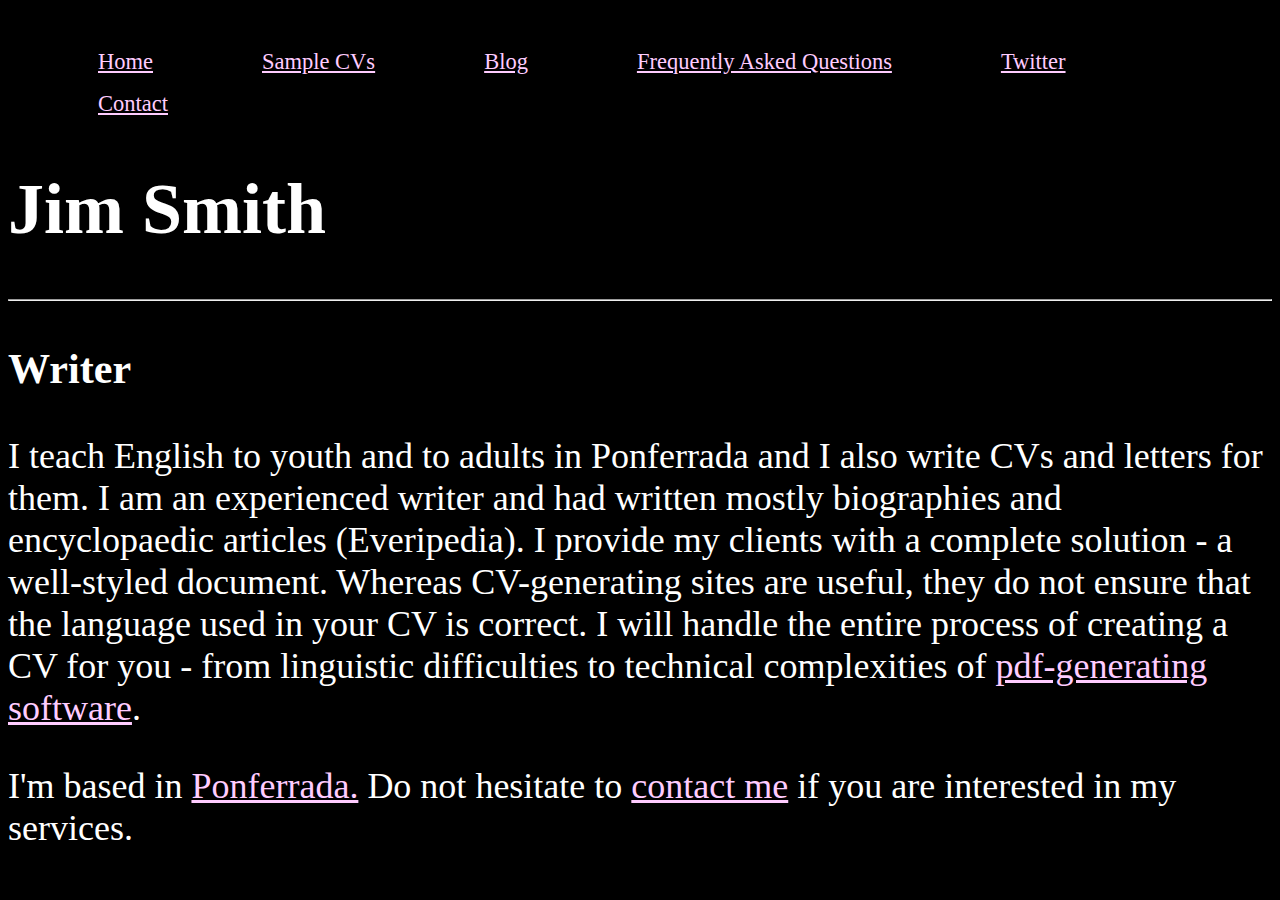
<file: index.html>
<!DOCTYPE html>
<html>
 <head>
  <meta charset="UTF-8">
  <meta name="viewport" content="width=device-width, initial-scale=1">
  <title></title>
  <link rel="stylesheet" href="myBlogDM.css"/>
   <style>

    </style>
</head>
<body>

<ul>
  <li><a href="https://english-with-j.github.io">Home</a></li>
  <li><a href="https://english-with-j.github.io/samples.html">Sample CVs</a></li>
  <li><a href="https://english-with-j.github.io/blog/blog.html">Blog</a></li>
  <li><a href="https://english-with-j.github.io/faq.html" >Frequently Asked Questions</a></li>
  <li><a target="_blank" href="https://twitter.com/Englishwritin17" >Twitter</a></li>
  <li><a href="https://english-with-j.github.io/contact.html">Contact</a></li>
</ul> 
                    
                      
              
                  
<h1>Jim Smith</h1>
<hr>
<h3>Writer</h3>
<!--img src="images/512px-Thomas_Hovenden-The_Last_Moments_of_John_Brown.jpg"-->
<p>I teach English to youth and to adults
in Ponferrada and I also write CVs and letters for them. I am an experienced writer and had written 
mostly biographies and encyclopaedic articles (Everipedia). 
I provide my clients with a complete solution -
a well-styled document. Whereas CV-generating sites are useful,
they do not ensure that the language used in your CV is correct.
I will handle the entire process of creating a CV for you -
from linguistic difficulties to technical complexities of
<a href="https://en.wikipedia.org/wiki/LaTeX" target="_blank">pdf-generating software</a>. 
</p>
<p>I'm based in <a href="https://en.wikipedia.org/wiki/Ponferrada" target="_blank">Ponferrada.</a>
Do not hesitate to <a href="contact.html">contact me</a> if you are interested in
my services.
</p>

</body>
</html>
</file>
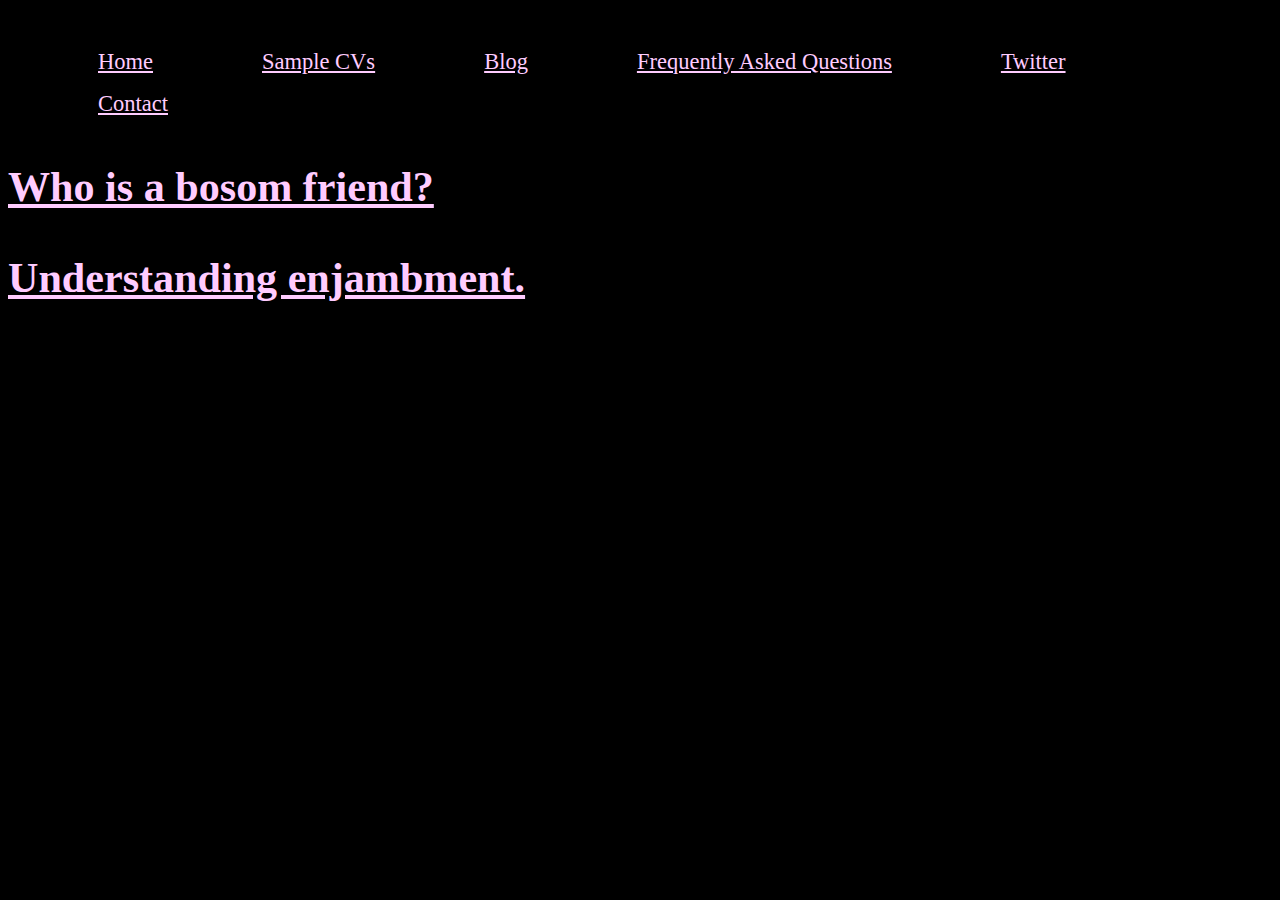
<file: blog/index.html>
<!DOCTYPE html>
<html>
 <head>
   <meta charset="UTF-8">
   <meta name="viewport" content="width=device-width, initial-scale=1">
   <title></title>
   <link rel="stylesheet" href="../myBlogDM.css"/>
   
</head>
<body>
<ul>
  <li><a href="https://english-writing.github.io">Home</a></li>
  <li><a href="https://english-writing.github.io/samples.html">Sample CVs</a></li>
  <li><a href="https://english-writing.github.io/blog/index.html">Blog</a></li>
  <li><a href="https://english-writing.github.io/faq.html" >Frequently Asked Questions</a></li>
  <li><a target="_blank" href="https://twitter.com/Englishwritin17" >Twitter</a></li>
  <li><a href="https://english-writing.github.io/contact.html">Contact</a></li>
</ul>                      
          
<h3><a href="1.html">Who is a bosom friend?</a></h3>
<h3><a href="2.html">Understanding enjambment.</a></h3>

</body>
<!--https://en.wiktionary.org/wiki/bosom_friend#English
https://books.google.com/ngrams/graph?content=bosom+friend%2Cbosom+pal%2Cbosom+buddy&year_start=1800&year_end=2019&corpus=en-2019&smoothing=10
https://parzibyte.me/blog/2018/08/02/enlace-para-compartir-en-twitter-con-html/
La vía del tweet que siempre es un usuario de Twitter. Yo tampoco sé explicarlo bien pero al final del tweet se agrega un "vía @usuario"
https://parzibyte.me/blog/2019/08/13/crear-enlace-compartir-whatsapp/
https://norfipc.com/web/como-sugerir-compartir-enlaces-paginas-web-linkedin.php
https://nav.al/program
https://calacanis.com/
-->
</html>
</file>
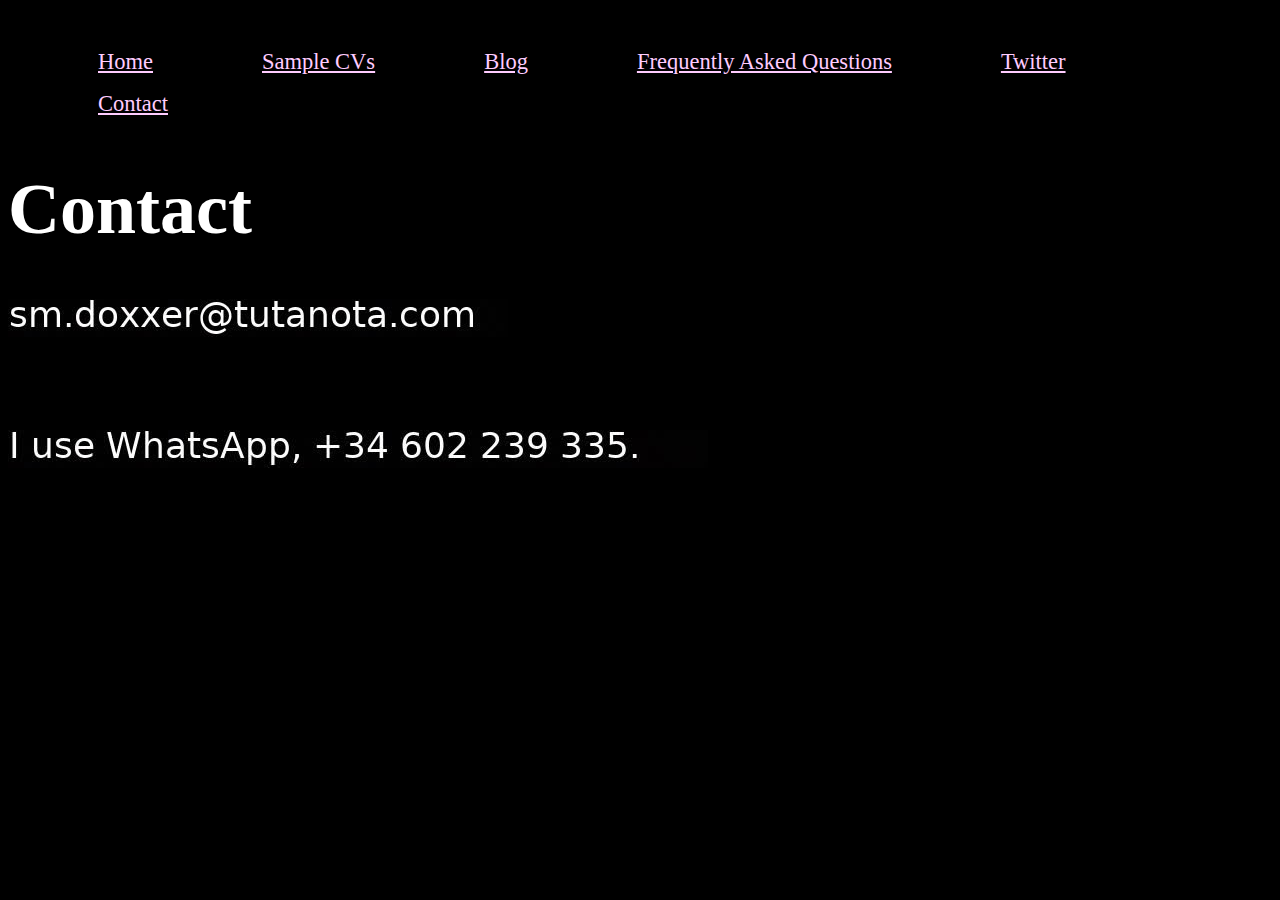
<file: contact.html>
<!DOCTYPE html>
<html class="large">
 <head>
  <meta charset="UTF-8">
  <meta name="viewport" content="width=device-width, initial-scale=1">
  <title></title>
  <link rel="stylesheet" href="myBlogDM.css"/>
   
</head>
<body>
<ul>
  <li><a href="https://english-with-j.github.io">Home</a></li>
  <li><a href="https://english-with-j.github.io/samples.html">Sample CVs</a></li>
  <li><a href="https://english-with-j.github.io/blog/blog.html">Blog</a></li>
  <li><a href="https://english-with-j.github.io/faq.html" >Frequently Asked Questions</a></li>
  <li><a target="_blank" href="https://twitter.com/Englishwritin17" >Twitter</a></li>
  <li><a href="https://english-with-j.github.io/contact.html">Contact</a></li>
</ul> 
        

<h1>Contact</h1>
<img src="email.jpg"><br><br><br>
<img src="ph_no.jpg"><br><br><br>

<!--a href="https://web.whatsapp.com/send?phone=+34634821160&text=Hi, I read about you at *english-with-j.github.io*." target="blank">
<p>Web.whatsapp<span></a>, or </span></p><a href="https://api.whatsapp.com/send?phone=+34634821160&text=Hi, I read about you at *english-with-j.github.io*." target="blank"><img id="whatsapp" style="width:5%;display:inline" src="[data-uri]">
</a-->

<p></p>
</a>

</body>
</html>
</file>
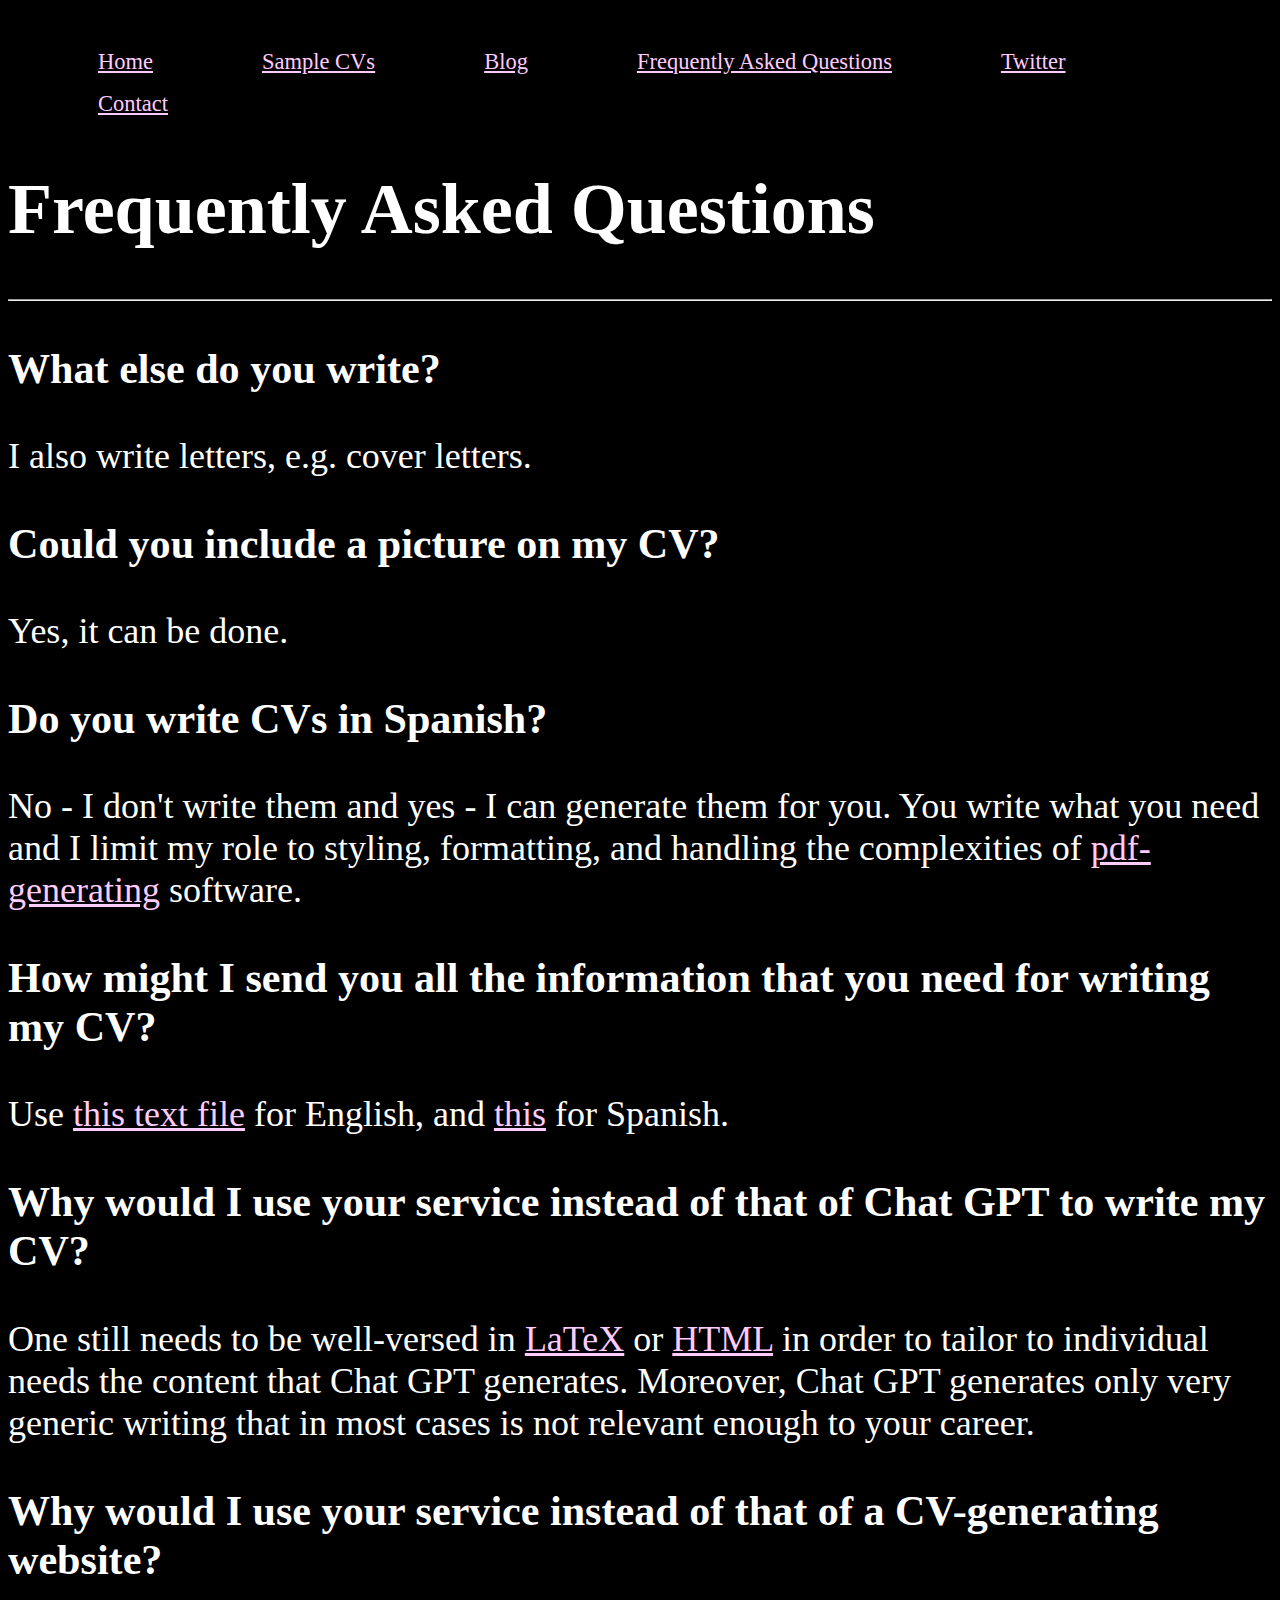
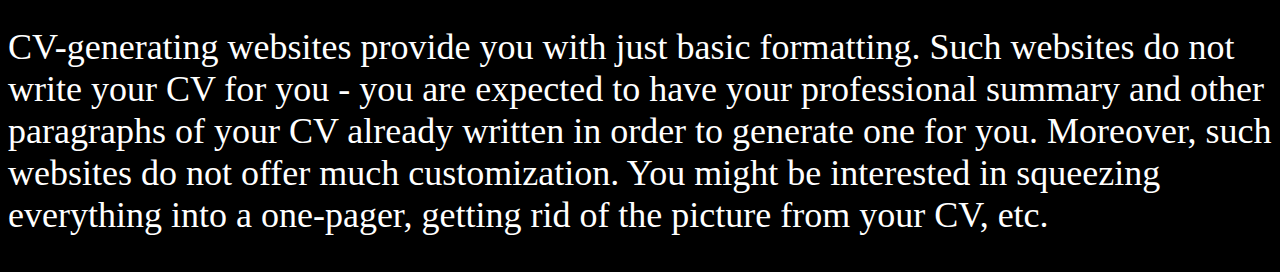
<file: faq.html>
<!DOCTYPE html>
<html>
 <head>
  <meta charset="UTF-8">
  <meta name="viewport" content="width=device-width, initial-scale=1">
  <title></title>
  <link rel="stylesheet" href="myBlogDM.css"/>
</head>
<body>
<ul>
  <li><a href="https://english-with-j.github.io">Home</a></li>
  <li><a href="https://english-with-j.github.io/samples.html">Sample CVs</a></li>
  <li><a href="https://english-with-j.github.io/blog/blog.html">Blog</a></li>
  <li><a href="https://english-with-j.github.io/faq.html" >Frequently Asked Questions</a></li>
  <li><a target="_blank" href="https://twitter.com/Englishwritin17" >Twitter</a></li>
  <li><a href="https://english-with-j.github.io/contact.html">Contact</a></li>
</ul>                      
<h1>Frequently Asked Questions</h1>
<hr>
<h3>What else do you write?</h3>
<p>I also write letters, e.g. cover letters.</p>
<!--h3>What are your prices?</h3>
<p>5€ per writing of any type.</p>
<h3>Do you offer classes in English?</h3>
<p>No, I don't.</p>
<h3>How might I pay you?</h3>
<p>You can pay me by bank transfer - I have a euro-denominated bank account that supports instant transfers.
Sadly, I cannot use Bizum with my bank account. When you pay via transfer then at least
1€ needs to be paid upfront, and the rest of the amount after receiving the document from me. 
I introduced this as a spam-combatting measure.
There is also a possibility of paying in cash if you
happen to be in <a href="https://en.wikipedia.org/wiki/Ponferrada" download>Ponferrada.</a> 
</p-->
<h3>Could you include a picture on my CV?</h3>
<p>Yes, it can be done.</p>
<h3>Do you write CVs in Spanish?</h3>
<p>No - I don't write them and yes - I can generate them for you. You write what you need and I limit my
role to styling, formatting, and handling the complexities of <a href="https://en.wikipedia.org/wiki/LaTeX" target="_blank">
pdf-generating</a> software.</p>
<h3>How might I send you all the information that you need for writing my CV?</h3>
<p>Use <a href="write_here.txt" target="_blank" download>this text file</a> for English, 
and <a href="escribe.txt" target="_blank" download>this</a> for Spanish.</p>
<h3>Why would I use your service instead of that of Chat GPT to write my CV?</h3>
<p>One still needs to be well-versed in <a href="https://en.wikipedia.org/wiki/LaTeX" target="_blank">LaTeX</a>
or <a href="https://en.wikipedia.org/wiki/HTML" target="_blank">HTML</a> in order to tailor to individual
needs the content that Chat GPT generates. Moreover, Chat GPT generates only very generic writing that 
in most cases is not relevant enough to your career.</p>
<h3>Why would I use your service instead of that of a CV-generating website?</h3>
<p>CV-generating websites provide you with just basic formatting. Such websites
do not write your CV for you - you are expected to have your professional summary and other
paragraphs of your CV already written in order to
generate one for you. Moreover, such websites do not offer much customization.
You might be interested in squeezing everything into a one-pager, 
getting rid of the picture from your CV, etc.</p>
</body>
</html>
</file>
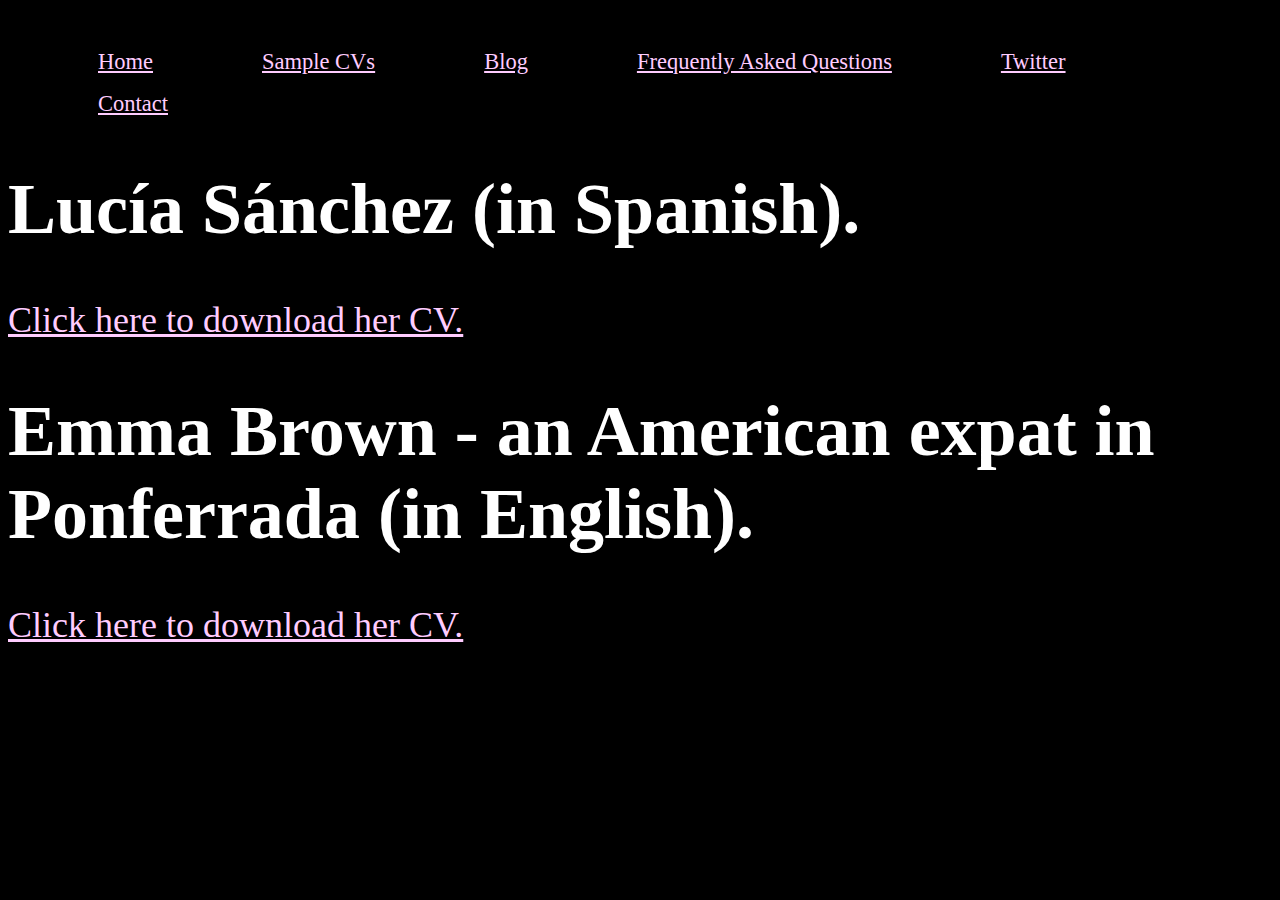
<file: samples.html>
<!DOCTYPE html>
<html>
 <head>
  <meta charset="UTF-8">
  <meta name="viewport" content="width=device-width, initial-scale=1">
  <title></title>
  <link rel="stylesheet" href="myBlogDM.css"/>   
</head>
<body>
<ul>
  <li><a href="https://english-with-j.github.io">Home</a></li>
  <li><a href="https://english-with-j.github.io/samples.html">Sample CVs</a></li>
  <li><a href="https://english-with-j.github.io/blog/blog.html">Blog</a></li>
  <li><a href="https://english-with-j.github.io/faq.html" >Frequently Asked Questions</a></li>
  <li><a target="_blank" href="https://twitter.com/Englishwritin17" >Twitter</a></li>
  <li><a href="https://english-with-j.github.io/contact.html">Contact</a></li>
</ul>                     
         
  
<h1>Lucía Sánchez (in Spanish).</h1>
<a href="cv_mujer.pdf" target="_blank">Click here to download her CV.</a>
<h1>Emma Brown - an American expat in Ponferrada (in English).</h1>
<a href="expat_woman_ponfe.pdf" target="_blank">Click here to download her CV.</a>
      
</body>
</html>
<!--https://youtu.be/kNiic1CaXrQ  -->
</file>
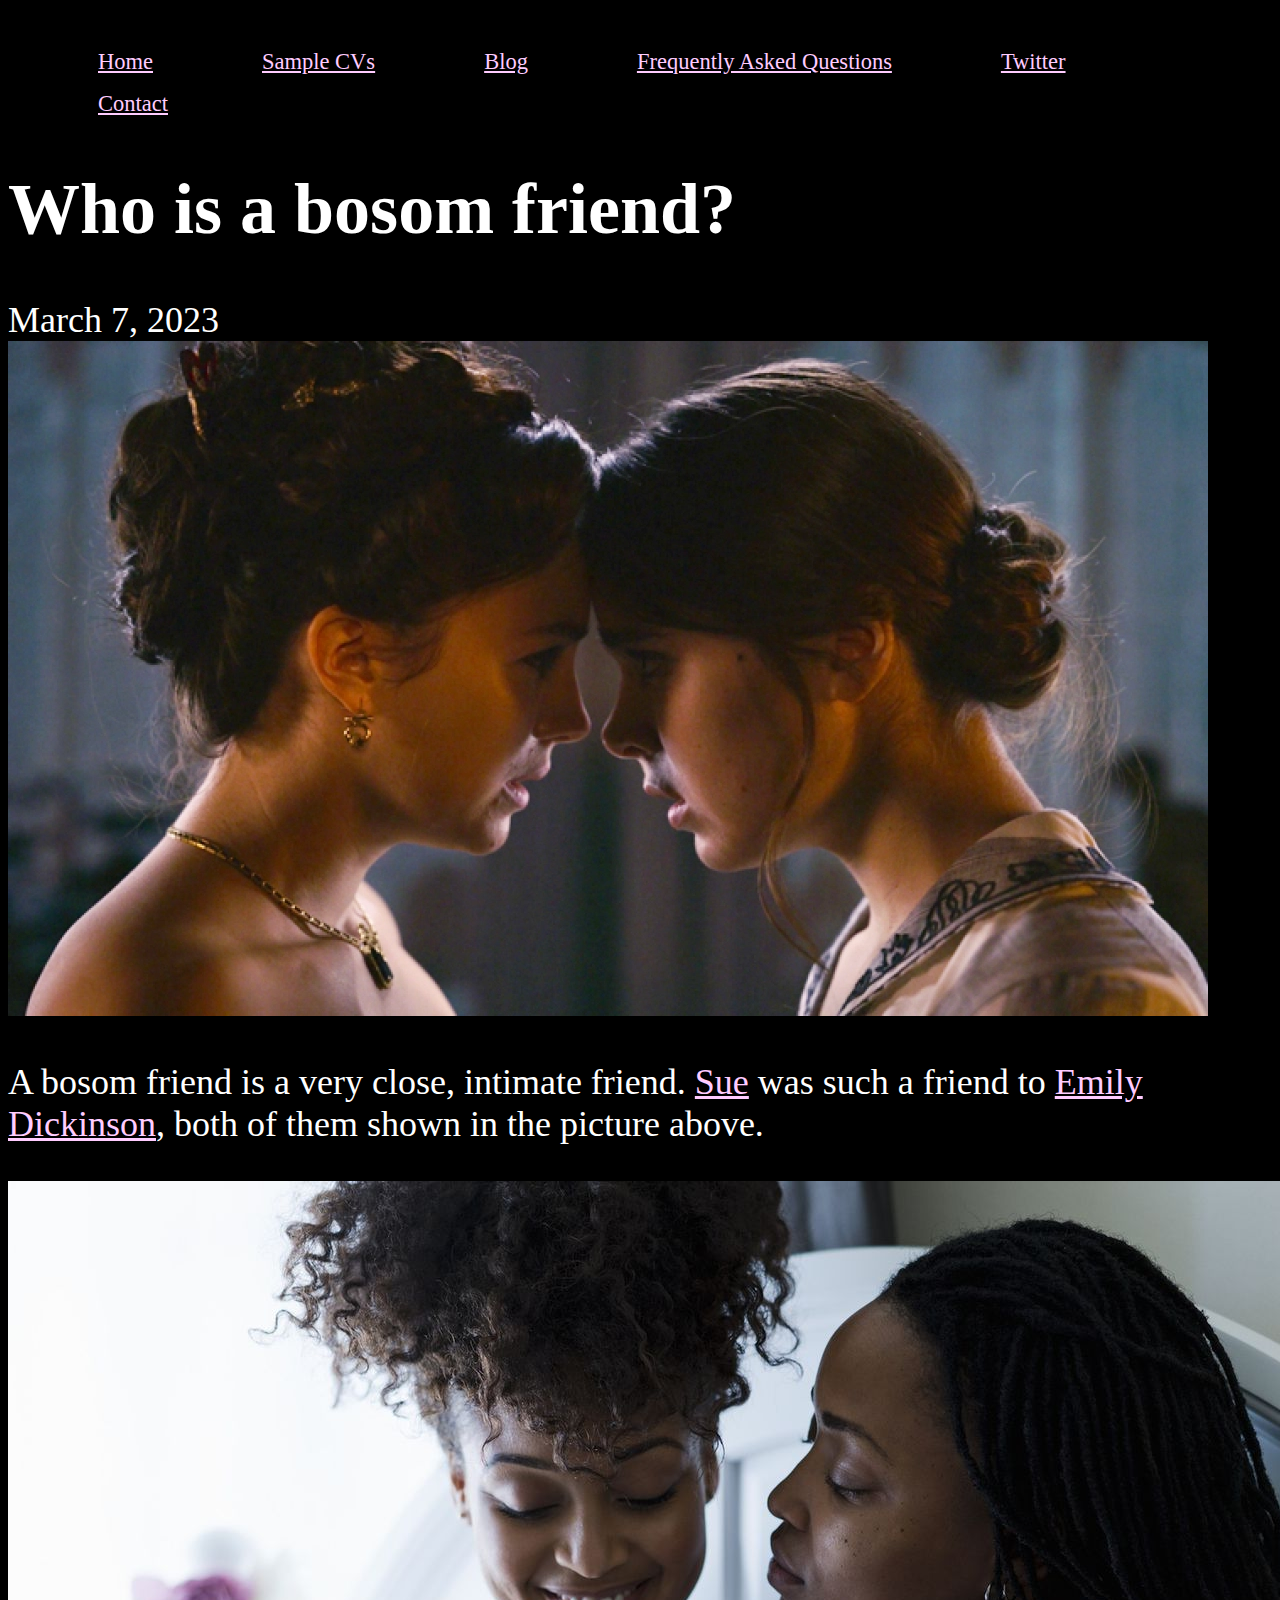
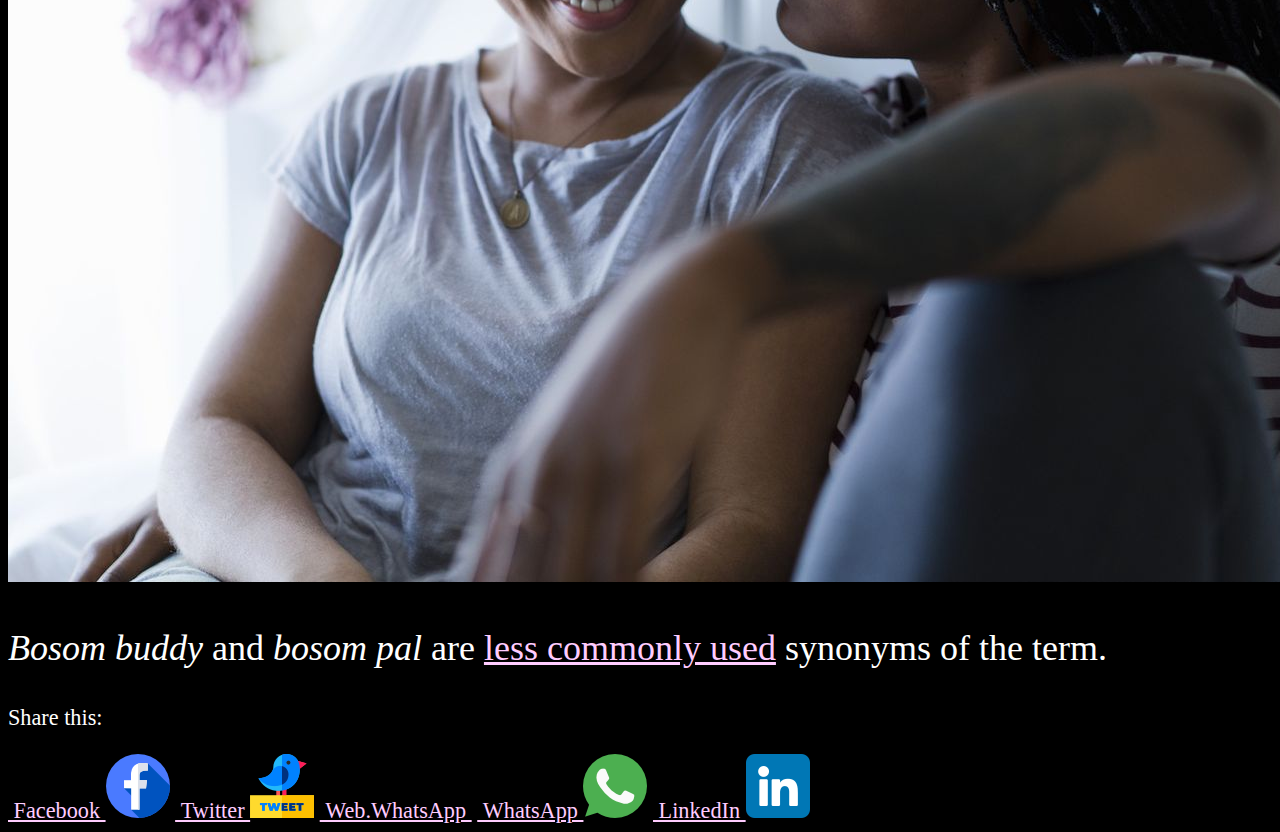
<file: blog/1.html>
<!DOCTYPE html>
<html>
 <head>
   <meta charset="UTF-8">
   <meta name="viewport" content="width=device-width, initial-scale=1">
   <title></title>
   <link rel="stylesheet" href="../myBlogDM.css"/>
   
</head>
<body>
<ul>
  <li><a href="https://english-with-j.github.io">Home</a></li>
  <li><a href="https://english-with-j.github.io/samples.html">Sample CVs</a></li>
  <li><a href="https://english-with-j.github.io/blog/blog.html">Blog</a></li>
  <li><a href="https://english-with-j.github.io/faq.html" >Frequently Asked Questions</a></li>
  <li><a target="_blank" href="https://twitter.com/Englishwritin17" >Twitter</a></li>
  <li><a href="https://english-with-j.github.io/contact.html">Contact</a></li>
</ul>                      
          
<h1>Who is a bosom friend?</h1>
<time datetime="2023-03-07">March 7, 2023</time><br>
<img src="../images/dickinson-sue.jpg">
<p>
A bosom friend is a very close, intimate friend.
<a href="https://en.wikipedia.org/wiki/Dickinson_(TV_series)">Sue</a> 
was such a friend to <a href="https://en.wikipedia.org/wiki/Emily_Dickinson">Emily Dickinson</a>,
 both of them shown in the picture above.</p>
<img src="../images/dark-lesbians.jpg">
<p><i>Bosom buddy</i> and <i>bosom pal</i> are 
<a href="https://books.google.com/ngrams/graph?content=bosom+friend%2Cbosom+pal%2Cbosom+buddy&year_start=1800&year_end=2019&corpus=en-2019&smoothing=10">
less commonly used</a> synonyms of the term.
</p>
<div id="share"><p>Share this:</p>
<a href="https://www.facebook.com/sharer/sharer.php?u=https://english-with-j.github.io/blog/1.html" target="_blank">&nbsp;Facebook&nbsp;<img src="fb-64px.png"></a>
<a href="https://twitter.com/intent/tweet?url=https%3A%2F%2Fenglish-with-j.github.io%2Fblog%2F1.html&hashtags=friendship,english" target="_blank">&nbsp;Twitter&nbsp;<img src="tweet-64px.png"></a>
<a href="https://web.whatsapp.com/send?text=https://english-with-j.github.io/blog/1.html" target="_blank">&nbsp;Web.WhatsApp&nbsp;</a>
<a href="https://api.whatsapp.com/send?text=https://english-with-j.github.io/blog/1.html" target="_blank">&nbsp;WhatsApp&nbsp;<img src="whatsapp-64px.png"></a>
<a href="http://www.linkedin.com/shareArticle?url=https%3A%2F%2Fenglish-with-j.github.io%2Fblog%2F1.html" target="_blank">&nbsp;LinkedIn&nbsp;<img src="linkedin-64px.png"></a></div>
</body>
<!--https://en.wiktionary.org/wiki/bosom_friend#English
https://books.google.com/ngrams/graph?content=bosom+friend%2Cbosom+pal%2Cbosom+buddy&year_start=1800&year_end=2019&corpus=en-2019&smoothing=10
https://parzibyte.me/blog/2018/08/02/enlace-para-compartir-en-twitter-con-html/
La vía del tweet que siempre es un usuario de Twitter. Yo tampoco sé explicarlo bien pero al final del tweet se agrega un "vía @usuario"
https://parzibyte.me/blog/2019/08/13/crear-enlace-compartir-whatsapp/
https://norfipc.com/web/como-sugerir-compartir-enlaces-paginas-web-linkedin.php
https://nav.al/program
https://calacanis.com/
-->
</html>
</file>
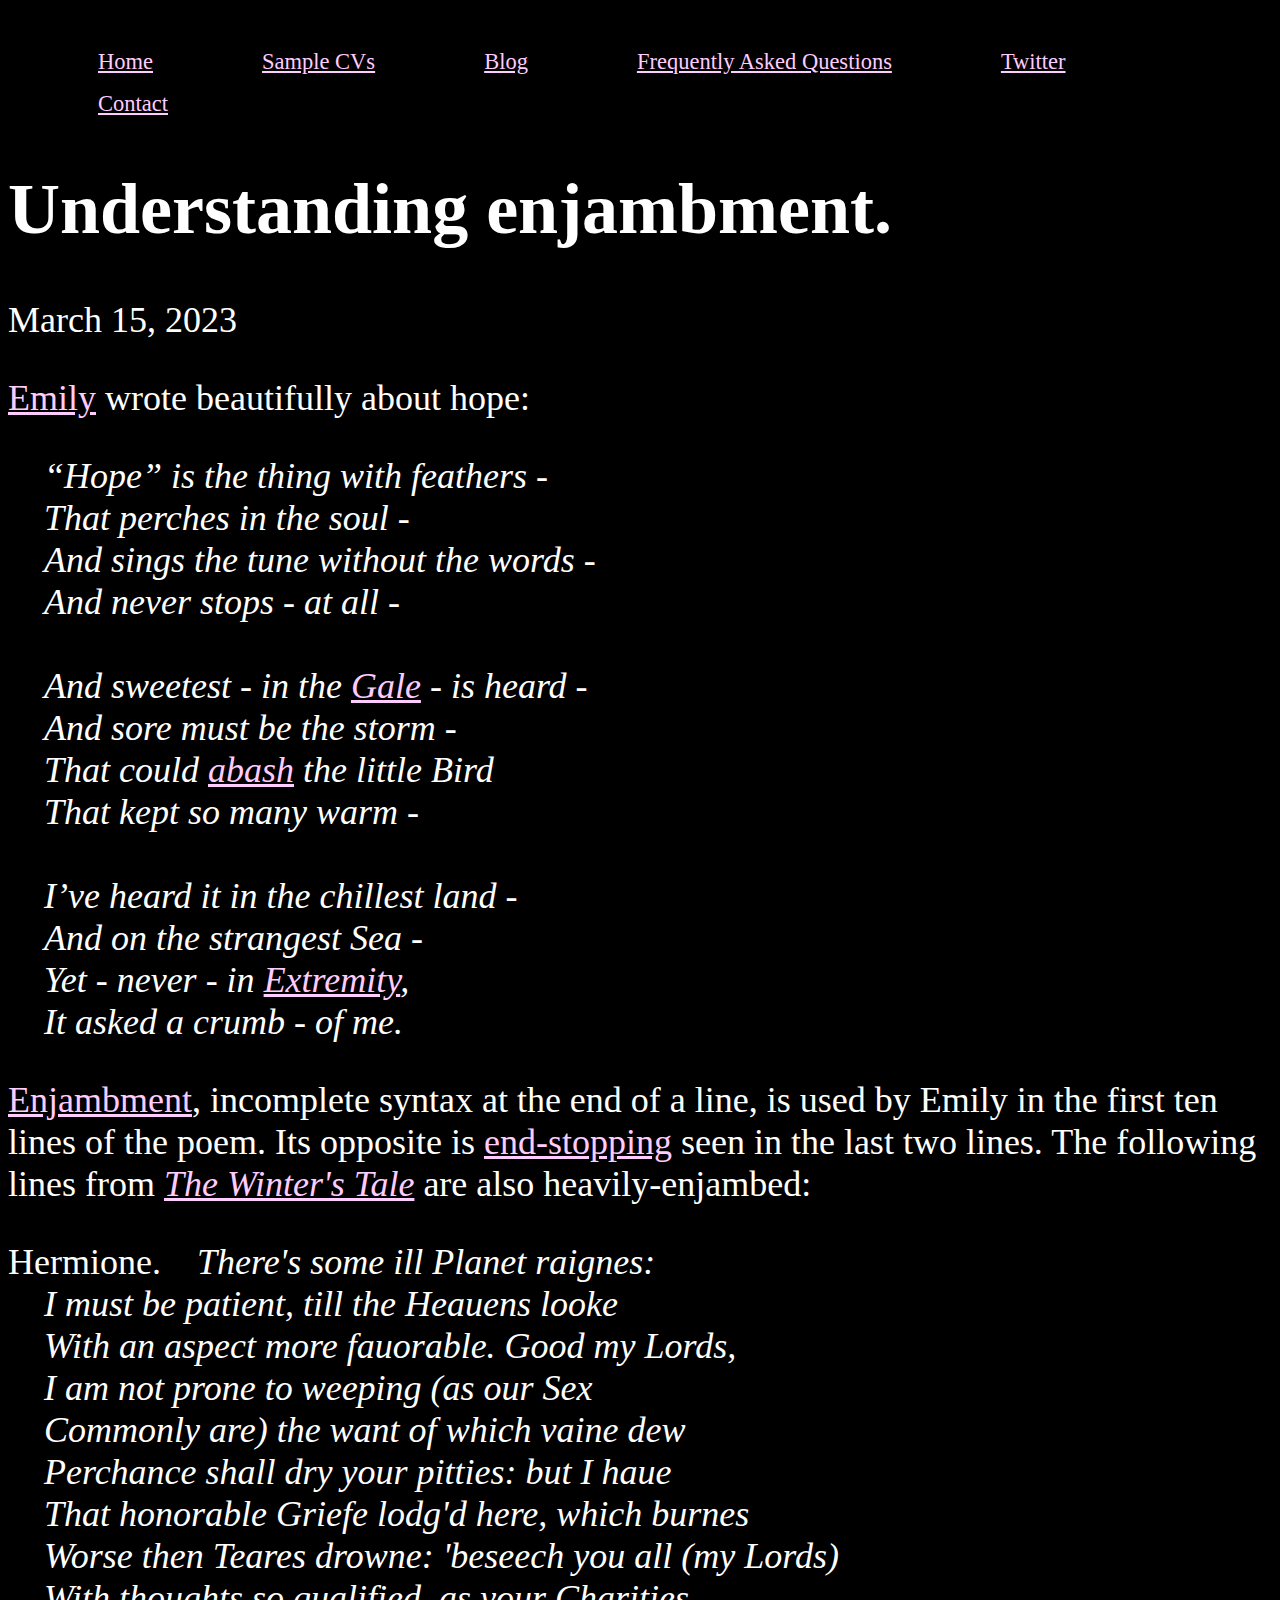
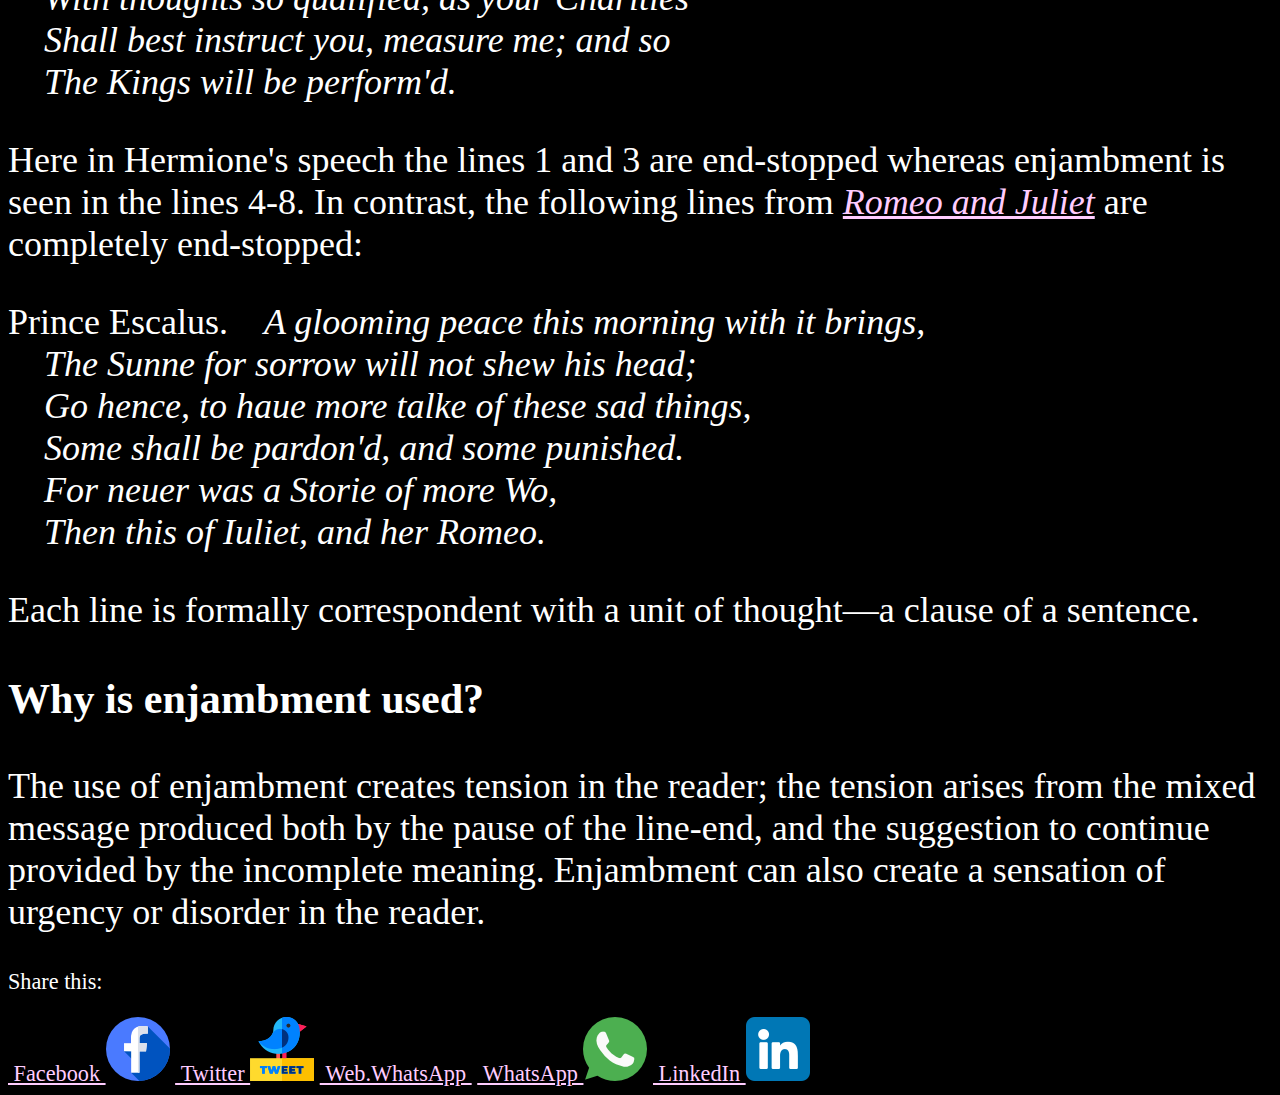
<file: blog/2.html>
<!DOCTYPE html>
<html>
 <head>
   <meta charset="UTF-8">
   <meta name="viewport" content="width=device-width, initial-scale=1">
   <title></title>
   <link rel="stylesheet" href="../myBlogDM.css"/>
   
</head>
<body>
<!DOCTYPE html>
<html>
 <head>
   <meta charset="UTF-8">
   <meta name="viewport" content="width=device-width, initial-scale=1">
   <title></title>
   <link rel="stylesheet" href="../myBlogDM.css"/>
   
</head>
<body>
<ul>
  <li><a href="https://english-with-j.github.io">Home</a></li>
  <li><a href="https://english-with-j.github.io/samples.html">Sample CVs</a></li>
  <li><a href="https://english-with-j.github.io/blog/blog.html">Blog</a></li>
  <li><a href="https://english-with-j.github.io/faq.html" >Frequently Asked Questions</a></li>
  <li><a target="_blank" href="https://twitter.com/Englishwritin17" >Twitter</a></li>
  <li><a href="https://english-with-j.github.io/contact.html">Contact</a></li>
</ul>                           
<h1>Understanding enjambment.</h1>
<time datetime="2023-03-15">March 15, 2023</time><br>
<p>
<a href="https://en.wikipedia.org/wiki/Emily_Dickinson">Emily</a> wrote beautifully about hope:
</p>
<cite style="text-indent: -1em; padding-left: 1em;">
&ldquo;Hope&rdquo; is the thing with feathers -<br></cite><cite style="text-indent: -1em; padding-left: 1em;">
 That perches in the soul -<br></cite><cite style="text-indent: -1em; padding-left: 1em;">
 And sings the tune without the words -<br></cite><cite style="text-indent: -1em; padding-left: 1em;">
 And never stops - at all -<br></cite><cite style="text-indent: -1em; padding-left: 1em;">
 <br></cite><cite style="text-indent: -1em; padding-left: 1em;">
 And sweetest - in the <a href="https://en.wiktionary.org/wiki/gale#Noun" target="_blank">Gale</a> - is heard -<br></cite><cite style="text-indent: -1em; padding-left: 1em;">
 And sore must be the storm -<br></cite><cite style="text-indent: -1em; padding-left: 1em;">
 That could <a href="https://en.wiktionary.org/wiki/abash" target="_blank">abash</a> the little Bird<br></cite><cite style="text-indent: -1em; padding-left: 1em;">
 That kept so many warm -<br></cite><cite style="text-indent: -1em; padding-left: 1em;">
 <br></cite><cite style="text-indent: -1em; padding-left: 1em;">
 I&rsquo;ve heard it in the chillest land -<br></cite><cite style="text-indent: -1em; padding-left: 1em;">
 And on the strangest Sea -<br></cite><cite style="text-indent: -1em; padding-left: 1em;">
 Yet - never - in <a href="https://en.wiktionary.org/wiki/extremity" target="_blank">Extremity</a>,<br></cite><cite style="text-indent: -1em; padding-left: 1em;">
 It asked a crumb - of me.<br></cite>
                </cite>
</cite>
<p><a href="https://en.wikipedia.org/wiki/Enjambment" target="_blank">Enjambment</a>, incomplete syntax at the end of a line,
 is used by Emily in the first ten lines of the poem. Its opposite is 
<a href="https://en.wikipedia.org/wiki/End-stopping" target="_blank">end-stopping</a> seen in the last two lines. 
The following lines from <a href="https://internetshakespeare.uvic.ca/doc/WT_F1/complete/index.html" target="_blank"><i>The Winter's Tale</i></a>
are also heavily-enjambed:</p>
</p>
<span>Hermione.</span><cite style="text-indent: -1em; padding-left: 1em;">There's some ill Planet raignes:<br></cite>
<cite style="text-indent: -1em; padding-left: 1em;">I must be patient, till the Heauens looke<br></cite>
<cite style="text-indent: -1em; padding-left: 1em;">With an aspect more fauorable. Good my Lords,<br></cite>
<cite style="text-indent: -1em; padding-left: 1em;">I am not prone to weeping (as our Sex<br></cite>
<cite style="text-indent: -1em; padding-left: 1em;">Commonly are) the want of which vaine dew<br></cite>
<cite style="text-indent: -1em; padding-left: 1em;">Perchance shall dry your pitties: but I haue<br></cite>
<cite style="text-indent: -1em; padding-left: 1em;">That honorable Griefe lodg'd here, which burnes<br></cite>
<cite style="text-indent: -1em; padding-left: 1em;">Worse then Teares drowne: 'beseech you all (my Lords)<br></cite>
<cite style="text-indent: -1em; padding-left: 1em;">With thoughts so qualified, as your Charities<br></cite>
<cite style="text-indent: -1em; padding-left: 1em;">Shall best instruct you, measure me; and so<br></cite>
<cite style="text-indent: -1em; padding-left: 1em;">The Kings will be perform'd.<br></cite>

<p>Here in Hermione's speech the lines 1 and 3 are end-stopped whereas enjambment is seen in the lines 4-8. In contrast,
the following lines from <a href="https://internetshakespeare.uvic.ca/doc/Rom_F1/scene/5.3/index.html" target="_blank"><i>Romeo and Juliet</i></a>
are completely end-stopped:</p>
<span>Prince Escalus.</span><cite style="text-indent: -1em; padding-left: 1em;">A glooming peace this morning with it brings,<br></cite>
<cite style="text-indent: -1em; padding-left: 1em;">The Sunne for sorrow will not shew his head;<br></cite>
<cite style="text-indent: -1em; padding-left: 1em;">Go hence, to haue more talke of these sad things,<br></cite>
<cite style="text-indent: -1em; padding-left: 1em;">Some shall be pardon'd, and some punished.<br></cite>
<cite style="text-indent: -1em; padding-left: 1em;">For neuer was a Storie of more Wo,<br></cite>
<cite style="text-indent: -1em; padding-left: 1em;">Then this of Iuliet, and her Romeo.<br></cite> 

<p>Each line is formally correspondent with a unit of thought—a clause of a sentence.</p>
<h3>Why is enjambment used?</h3>
<p>The use of enjambment creates tension in the reader; the tension arises 
from the mixed message produced both by the pause of the line-end, 
and the suggestion to continue provided by the incomplete meaning.
Enjambment can also create a sensation of urgency or disorder in the reader.</p>

<div id="share"><p>Share this:</p>
<a href="https://www.facebook.com/sharer/sharer.php?u=https://english-with-j.github.io/blog/2.html" target="_blank">&nbsp;Facebook&nbsp;<img src="fb-64px.png"></a>
<a href="https://twitter.com/intent/tweet?url=https%3A%2F%2Fenglish-with-j.github.io%2Fblog%2F2.html&hashtags=english,enjambment" target="_blank">&nbsp;Twitter&nbsp;<img src="tweet-64px.png"></a>
<a href="https://web.whatsapp.com/send?text=https://english-with-j.github.io/blog/2.html" target="_blank">&nbsp;Web.WhatsApp&nbsp;</a>
<a href="https://api.whatsapp.com/send?text=https://english-with-j.github.io/blog/2.html" target="_blank">&nbsp;WhatsApp&nbsp;<img src="whatsapp-64px.png"></a>
<a href="http://www.linkedin.com/shareArticle?url=https%3A%2F%2Fenglish-with-j.github.io%2Fblog%2F2.html" target="_blank">&nbsp;LinkedIn&nbsp;<img src="linkedin-64px.png"></a></div>
</body>
<!--https://www.englishliterature.info/2021/05/hope-is-the-thing-with-feathers.html
https://english.stackexchange.com/questions/84797/punctuation-with-block-quotes
-->
</html>
</file>
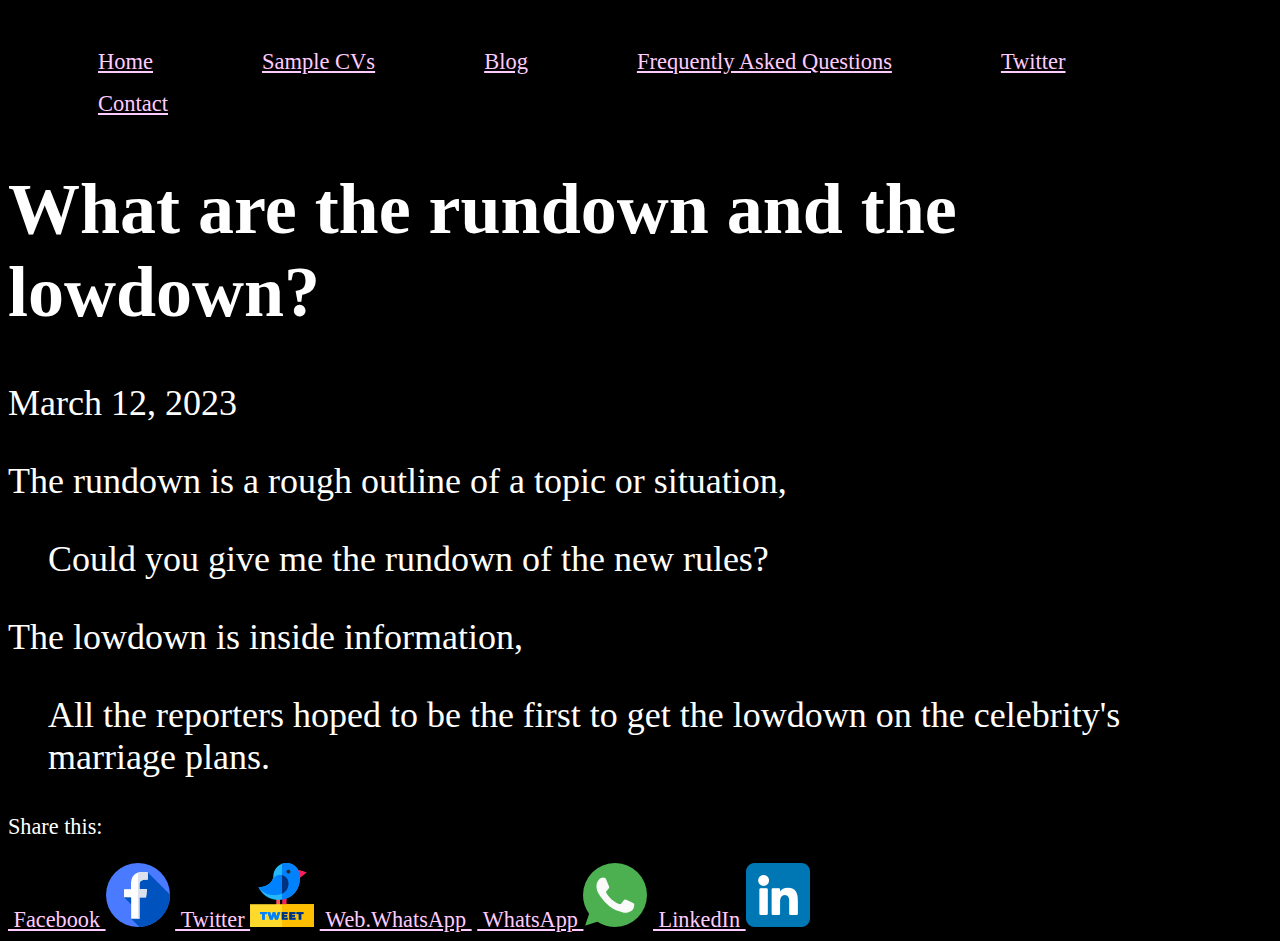
<file: blog/3.html>
<!DOCTYPE html>
<html>
 <head>
   <meta charset="UTF-8">
   <meta name="viewport" content="width=device-width, initial-scale=1">
   <title></title>
   <link rel="stylesheet" href="../myBlogDM.css"/>
   
</head>
<body>
<ul>
  <li><a href="https://english-with-j.github.io">Home</a></li>
  <li><a href="https://english-with-j.github.io/samples.html">Sample CVs</a></li>
  <li><a href="https://english-with-j.github.io/blog/1.html">Blog</a></li>
  <li><a href="https://english-with-j.github.io/faq.html" >Frequently Asked Questions</a></li>
  <li><a target="_blank" href="https://twitter.com/Englishwritin17" >Twitter</a></li>
  <li><a href="https://english-with-j.github.io/contact.html">Contact</a></li>
</ul>                      
          
<h1>What are the rundown and the lowdown?</h1>
<time datetime="2023-03-12">March 12, 2023</time><br>
<p>
The rundown is a rough outline of a topic or situation,
<blockquote>Could you give me the rundown of the new rules?</blockquote>
The lowdown is inside information,
<blockquote>All the reporters hoped to be the first to get the lowdown on the celebrity's marriage plans.</blockquote>
</p>
<div id="share"><p>Share this:</p>
<a href="https://www.facebook.com/sharer/sharer.php?u=https://english-with-j.github.io/blog/1.html" target="_blank">&nbsp;Facebook&nbsp;<img src="fb-64px.png"></a>
<a href="https://twitter.com/intent/tweet?url=https%3A%2F%2Fenglish-with-j.github.io%2Fblog%2F1.html&hashtags=friendship,english" target="_blank">&nbsp;Twitter&nbsp;<img src="tweet-64px.png"></a>
<a href="https://web.whatsapp.com/send?text=https://english-with-j.github.io/blog/1.html" target="_blank">&nbsp;Web.WhatsApp&nbsp;</a>
<a href="https://api.whatsapp.com/send?text=https://english-with-j.github.io/blog/1.html" target="_blank">&nbsp;WhatsApp&nbsp;<img src="whatsapp-64px.png"></a>
<a href="http://www.linkedin.com/shareArticle?url=https%3A%2F%2Fenglish-with-j.github.io%2Fblog%2F1.html" target="_blank">&nbsp;LinkedIn&nbsp;<img src="linkedin-64px.png"></a></div>
</body>
<!--https://en.wiktionary.org/wiki/bosom_friend#English
https://books.google.com/ngrams/graph?content=bosom+friend%2Cbosom+pal%2Cbosom+buddy&year_start=1800&year_end=2019&corpus=en-2019&smoothing=10
https://parzibyte.me/blog/2018/08/02/enlace-para-compartir-en-twitter-con-html/
La vía del tweet que siempre es un usuario de Twitter. Yo tampoco sé explicarlo bien pero al final del tweet se agrega un "vía @usuario"
https://parzibyte.me/blog/2019/08/13/crear-enlace-compartir-whatsapp/
https://norfipc.com/web/como-sugerir-compartir-enlaces-paginas-web-linkedin.php
https://nav.al/program
https://calacanis.com/
-->
</html>
</file>
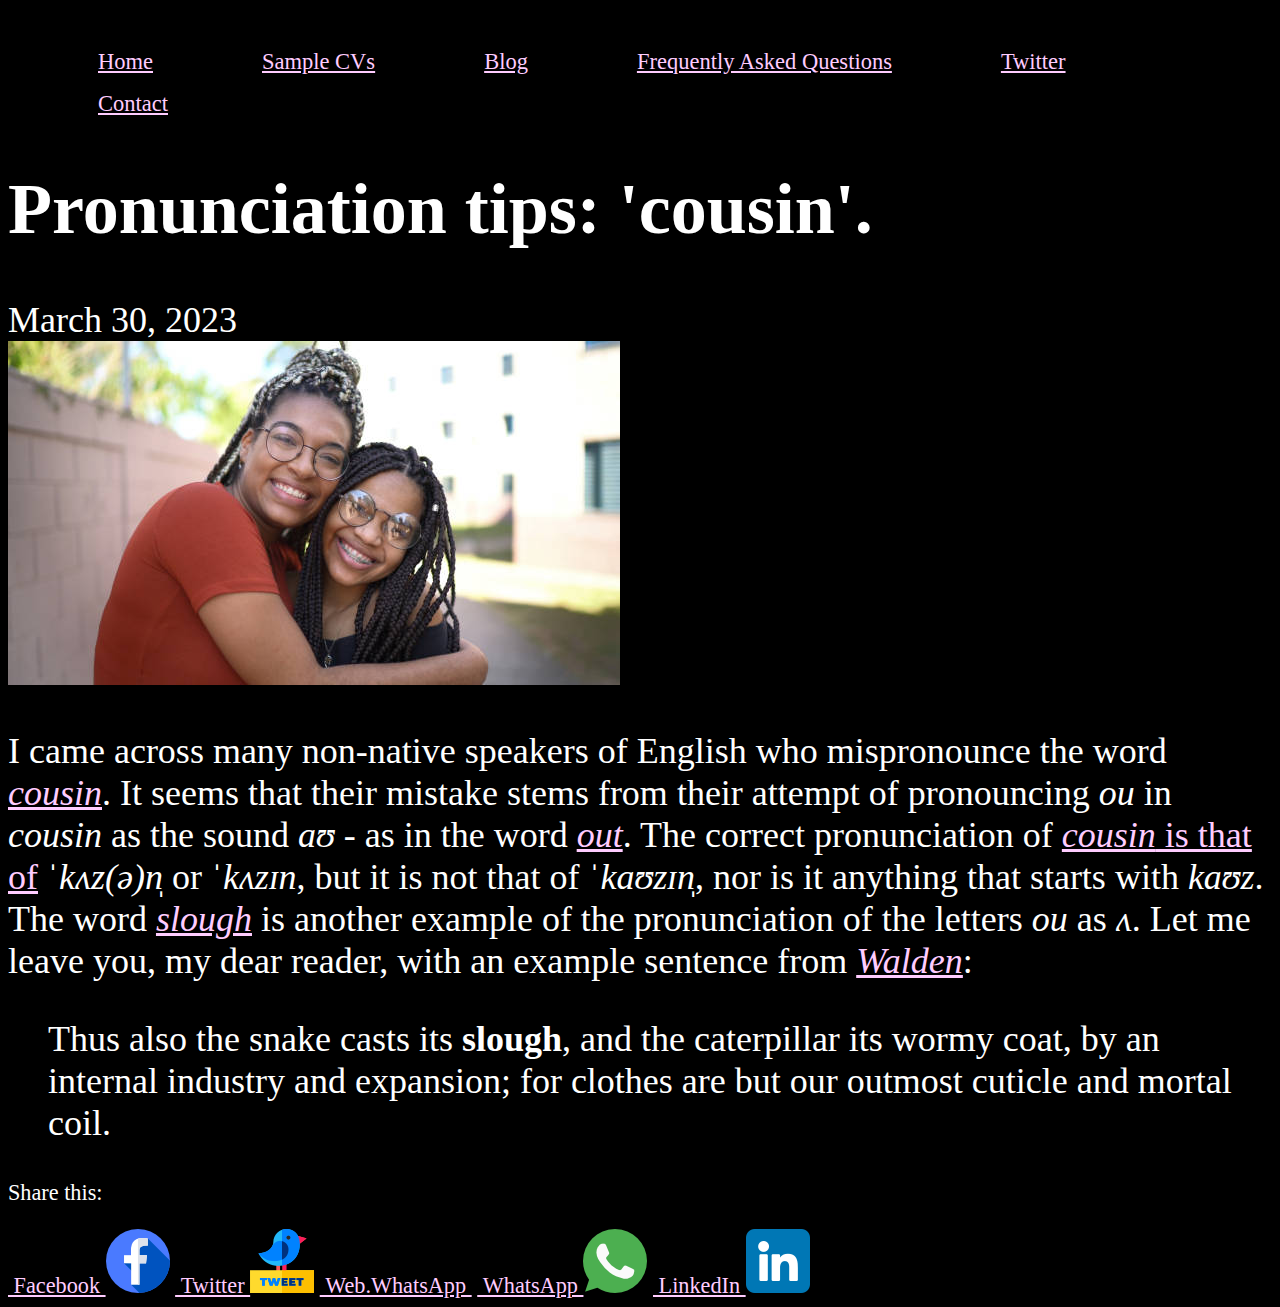
<file: blog/4.html>
<!DOCTYPE html>
<html>
 <head>
   <meta charset="UTF-8">
   <meta name="viewport" content="width=device-width, initial-scale=1">
   <title></title>
   <link rel="stylesheet" href="../myBlogDM.css"/>
   
</head>
<body>
<!DOCTYPE html>
<html>
 <head>
   <meta charset="UTF-8">
   <meta name="viewport" content="width=device-width, initial-scale=1">
   <title></title>
   <link rel="stylesheet" href="../myBlogDM.css"/>
   
</head>
<body>
<ul>
  <li><a href="https://english-with-j.github.io">Home</a></li>
  <li><a href="https://english-with-j.github.io/samples.html">Sample CVs</a></li>
  <li><a href="https://english-with-j.github.io/blog/blog.html">Blog</a></li>
  <li><a href="https://english-with-j.github.io/faq.html" >Frequently Asked Questions</a></li>
  <li><a target="_blank" href="https://twitter.com/Englishwritin17" >Twitter</a></li>
  <li><a href="https://english-with-j.github.io/contact.html">Contact</a></li>
</ul>                           
<h1>Pronunciation tips: 'cousin'.</h1>
<time datetime="2023-03-30">March 30, 2023</time><br>
<img src="../images/cousins-612x612.jpg">
<p>I came across many non-native speakers of English who 
mispronounce the word <a target="_blank" href="https://en.wiktionary.org/wiki/cousin"><i>cousin</i></a>. It seems that their mistake stems from
their attempt of pronouncing <i>ou</i> in <i>cousin</i> as the sound <i>aʊ</i> - as in the 
word <a target="_blank"  href="https://en.wiktionary.org/wiki/File:En-us-out.ogg"><i>out</i></a>.
The correct pronunciation of <a target="_blank" href="https://en.wiktionary.org/wiki/File:En-us-cousin.ogg"><i>cousin</i> is that of</a>
<i>ˈkʌz(ə)n̩</i> or <i>ˈkʌzɪn</i>, but it is not that of
<i>ˈkaʊzɪn̩</i>, nor is it anything that starts with <i>kaʊz</i>.
The word <a target="_blank" href="https://en.wiktionary.org/wiki/slough#Pronunciation" ><i>slough</i></a>
is another example of the pronunciation of the letters <i>ou</i> as <i>ʌ</i>.
Let me leave you, my dear reader, with an example sentence from <a target="_blank" href="https://en.wikipedia.org/wiki/Walden">
<i>Walden</i></a>:
<blockquote>Thus also the snake casts its <b>slough</b>, and
the caterpillar its wormy coat, by an internal industry and expansion; for
clothes are but our outmost cuticle and mortal coil.</blockquote>
</p>

<div id="share"><p>Share this:</p>
<a href="https://www.facebook.com/sharer/sharer.php?u=https://english-with-j.github.io/blog/4.html" target="_blank">&nbsp;Facebook&nbsp;<img src="fb-64px.png"></a>
<a href="https://twitter.com/intent/tweet?url=https%3A%2F%2Fenglish-with-j.github.io%2Fblog%2F4.html&hashtags=english,pronunciation" target="_blank">&nbsp;Twitter&nbsp;<img src="tweet-64px.png"></a>
<a href="https://web.whatsapp.com/send?text=https://english-with-j.github.io/blog/4.html" target="_blank">&nbsp;Web.WhatsApp&nbsp;</a>
<a href="https://api.whatsapp.com/send?text=https://english-with-j.github.io/blog/4.html" target="_blank">&nbsp;WhatsApp&nbsp;<img src="whatsapp-64px.png"></a>
<a href="http://www.linkedin.com/shareArticle?url=https%3A%2F%2Fenglish-with-j.github.io%2Fblog%2F4.html" target="_blank">&nbsp;LinkedIn&nbsp;<img src="linkedin-64px.png"></a></div>
</body>
<!--https://www.englishliterature.info/2021/05/hope-is-the-thing-with-feathers.html
https://english.stackexchange.com/questions/84797/punctuation-with-block-quotes
-->
</html>
</file>
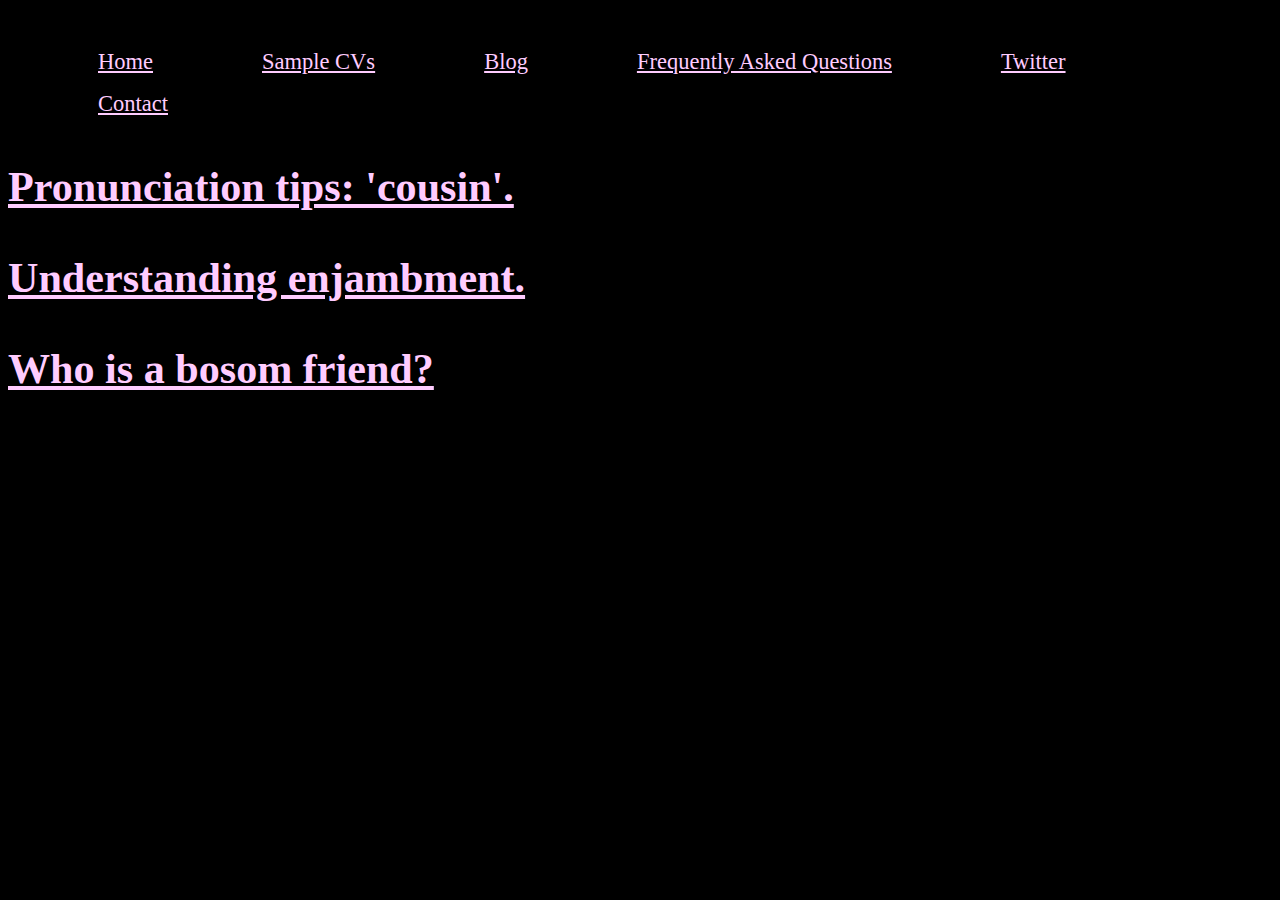
<file: blog/blog.html>
<!DOCTYPE html>
<html>
 <head>
   <meta charset="UTF-8">
   <meta name="viewport" content="width=device-width, initial-scale=1">
   <title></title>
   <link rel="stylesheet" href="../myBlogDM.css"/>
   
</head>
<body>
<ul>
  <li><a href="https://english-with-j.github.io">Home</a></li>
  <li><a href="https://english-with-j.github.io/samples.html">Sample CVs</a></li>
  <li><a href="https://english-with-j.github.io/blog/blog.html">Blog</a></li>
  <li><a href="https://english-with-j.github.io/faq.html" >Frequently Asked Questions</a></li>
  <li><a target="_blank" href="https://twitter.com/Englishwritin17" >Twitter</a></li>
  <li><a href="https://english-with-j.github.io/contact.html">Contact</a></li>
</ul>                      

<h3><a href="4.html">Pronunciation tips: 'cousin'.</a></h3>          
<h3><a href="2.html">Understanding enjambment.</a></h3>
<h3><a href="1.html">Who is a bosom friend?</a></h3>



</body>
<!--https://en.wiktionary.org/wiki/bosom_friend#English
https://books.google.com/ngrams/graph?content=bosom+friend%2Cbosom+pal%2Cbosom+buddy&year_start=1800&year_end=2019&corpus=en-2019&smoothing=10
https://parzibyte.me/blog/2018/08/02/enlace-para-compartir-en-twitter-con-html/
La vía del tweet que siempre es un usuario de Twitter. Yo tampoco sé explicarlo bien pero al final del tweet se agrega un "vía @usuario"
https://parzibyte.me/blog/2019/08/13/crear-enlace-compartir-whatsapp/
https://norfipc.com/web/como-sugerir-compartir-enlaces-paginas-web-linkedin.php
https://nav.al/program
https://calacanis.com/
-->
</html>
</file>
<file: myBlogDM.css>
html { font-size: 36px;
               color: #ffffff;
               background-color: #000000; } /* 225% */
               
@media(max-width: 600px) { html { font-size: 12px; } }  

            
a { color: #ffccff }

ul { text-align: left }

ul li { display: inline; 
		font-size: 62.5%;
		margin:  50px;
		padding: 0px;/*When commented out it makes the elements pushed to the right*/ }

#share {  font-size: 0.618rem;}
/*If [device width] is less than or equal to 500px, then do {…}”*/




/* background-color: #fff2e6F2 */
</file>
